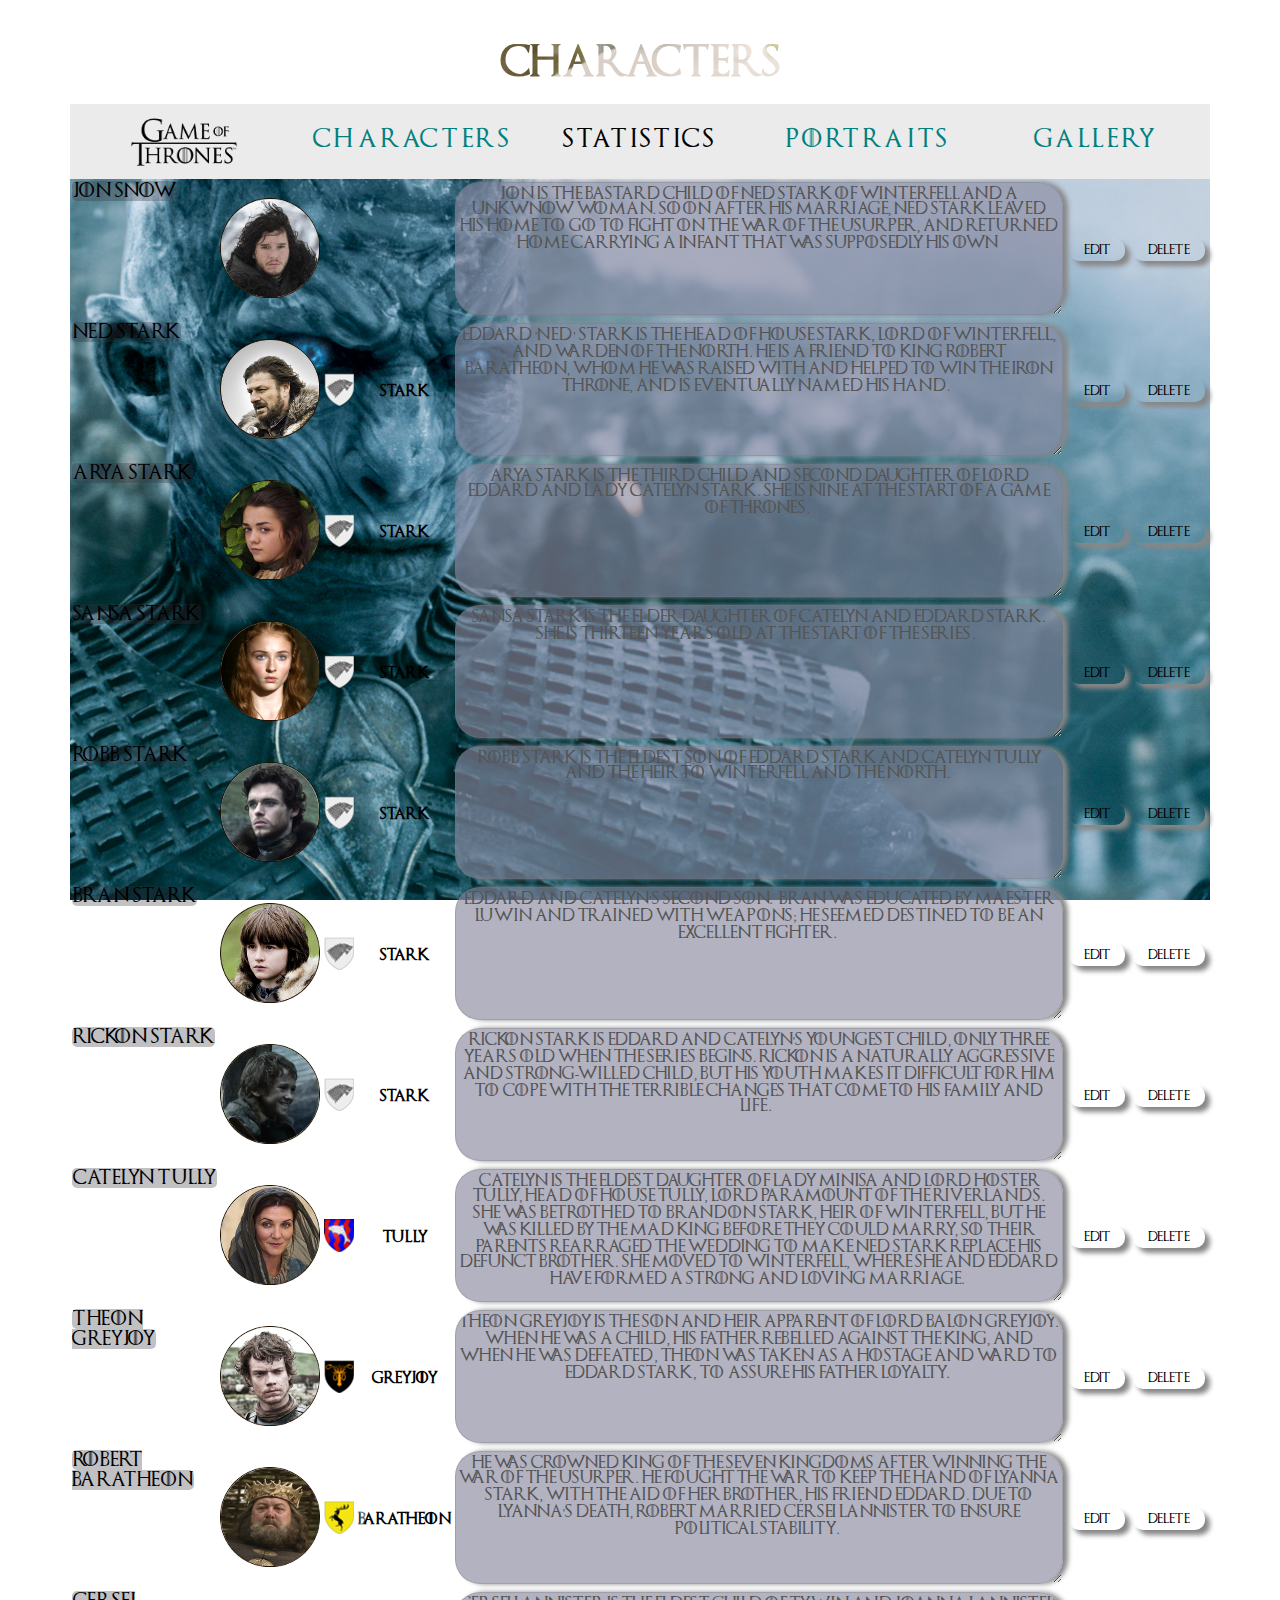
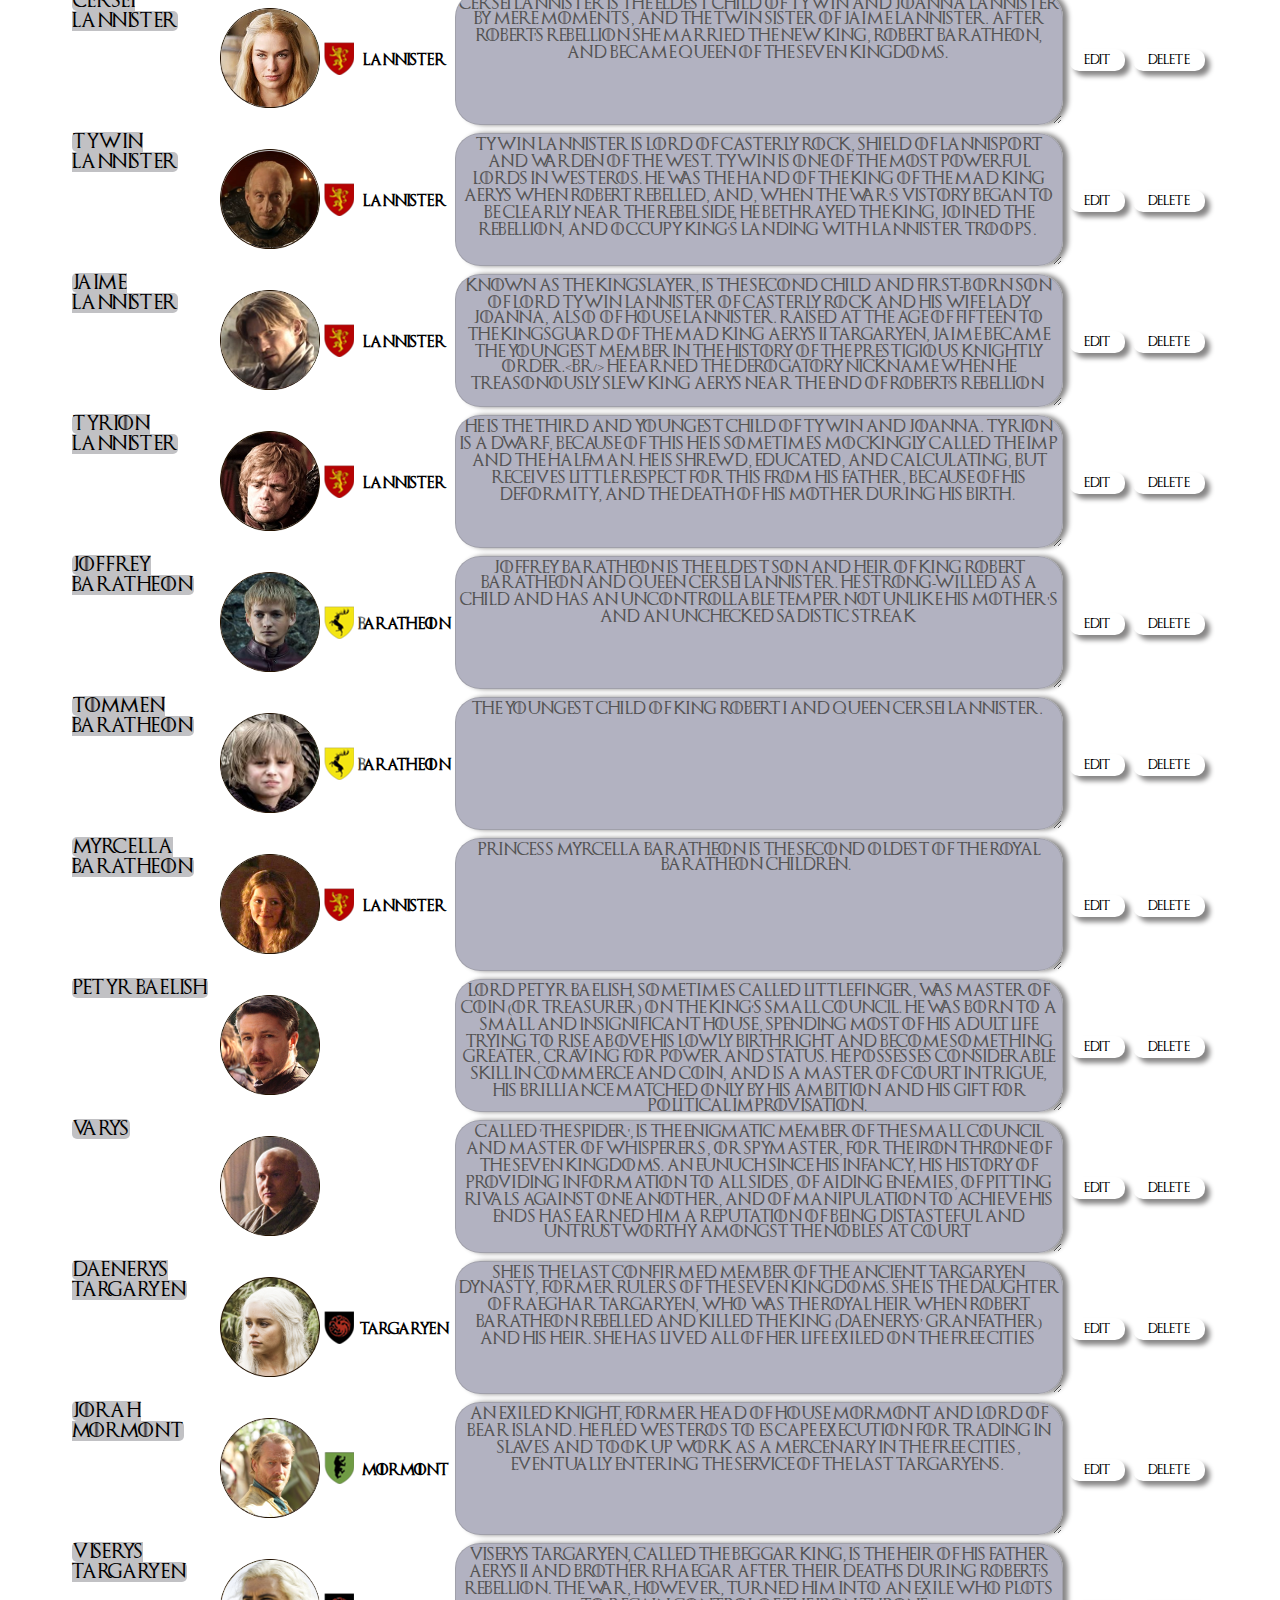
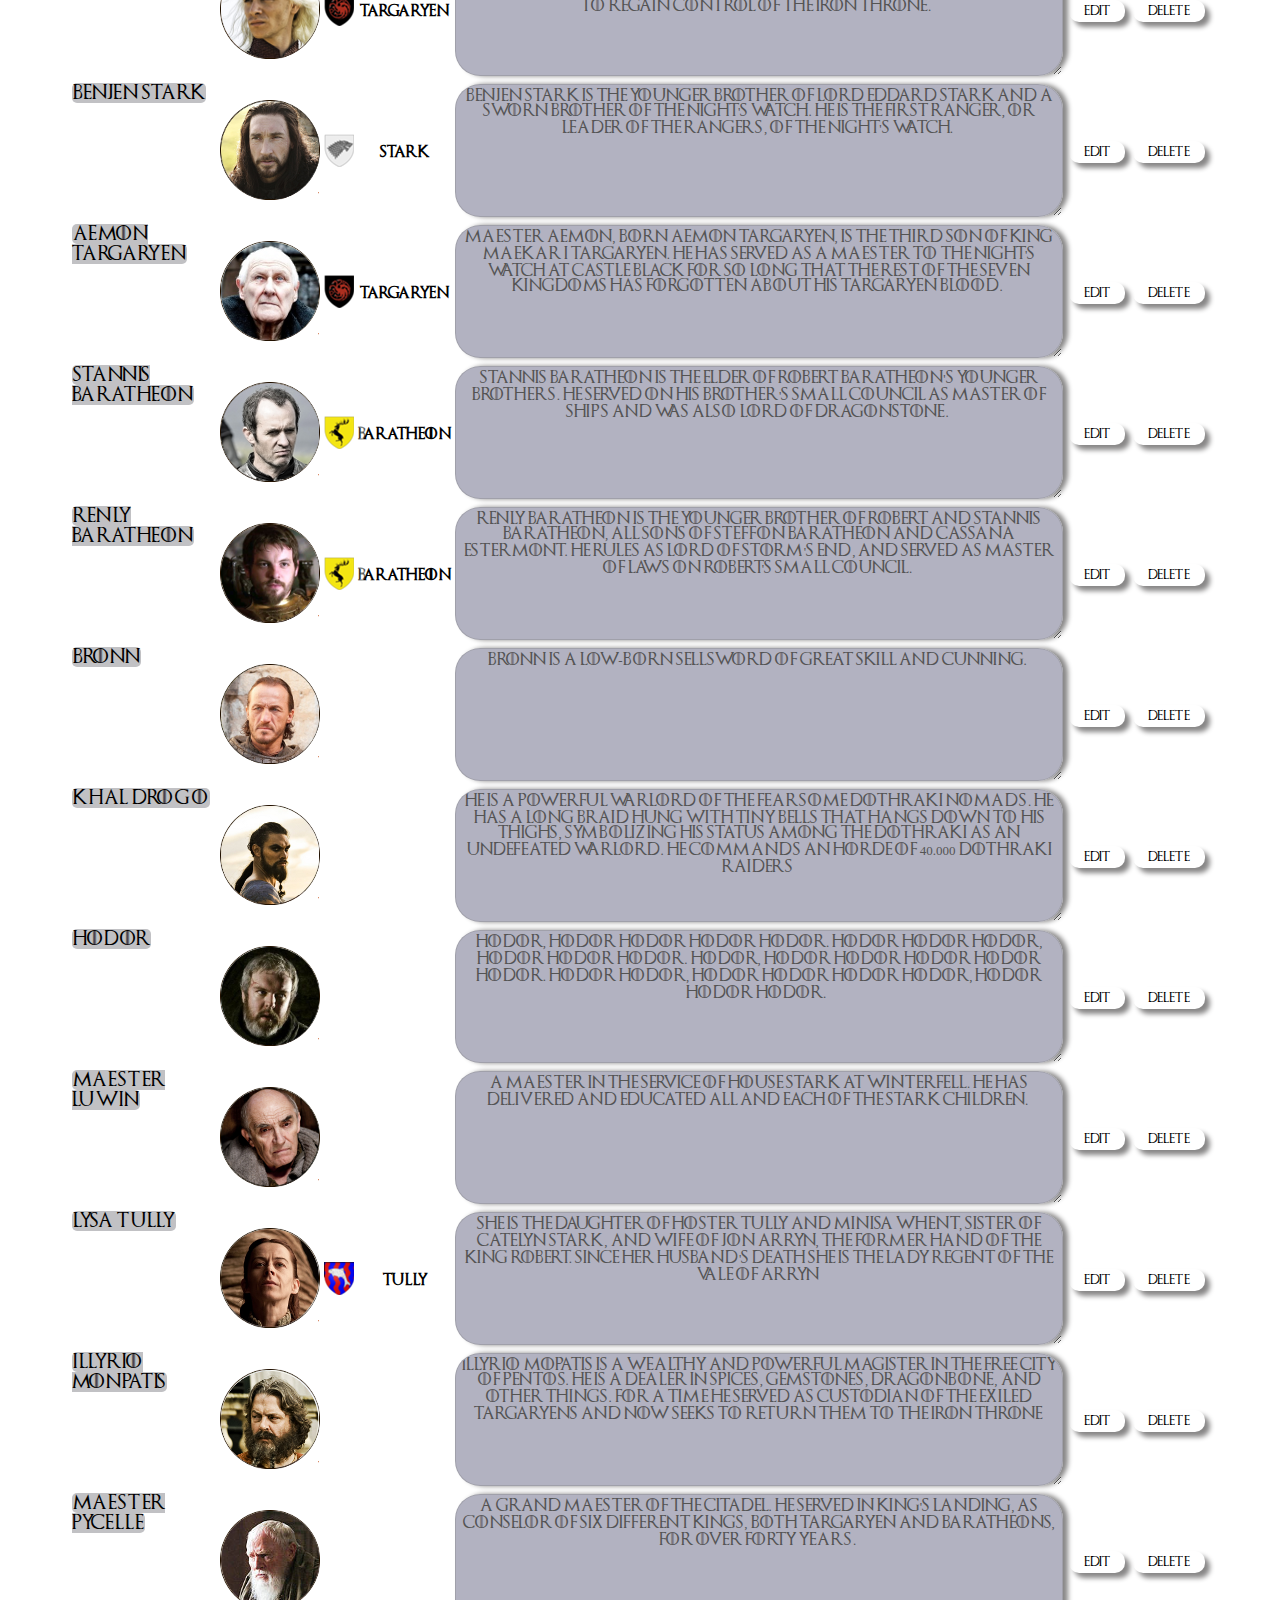
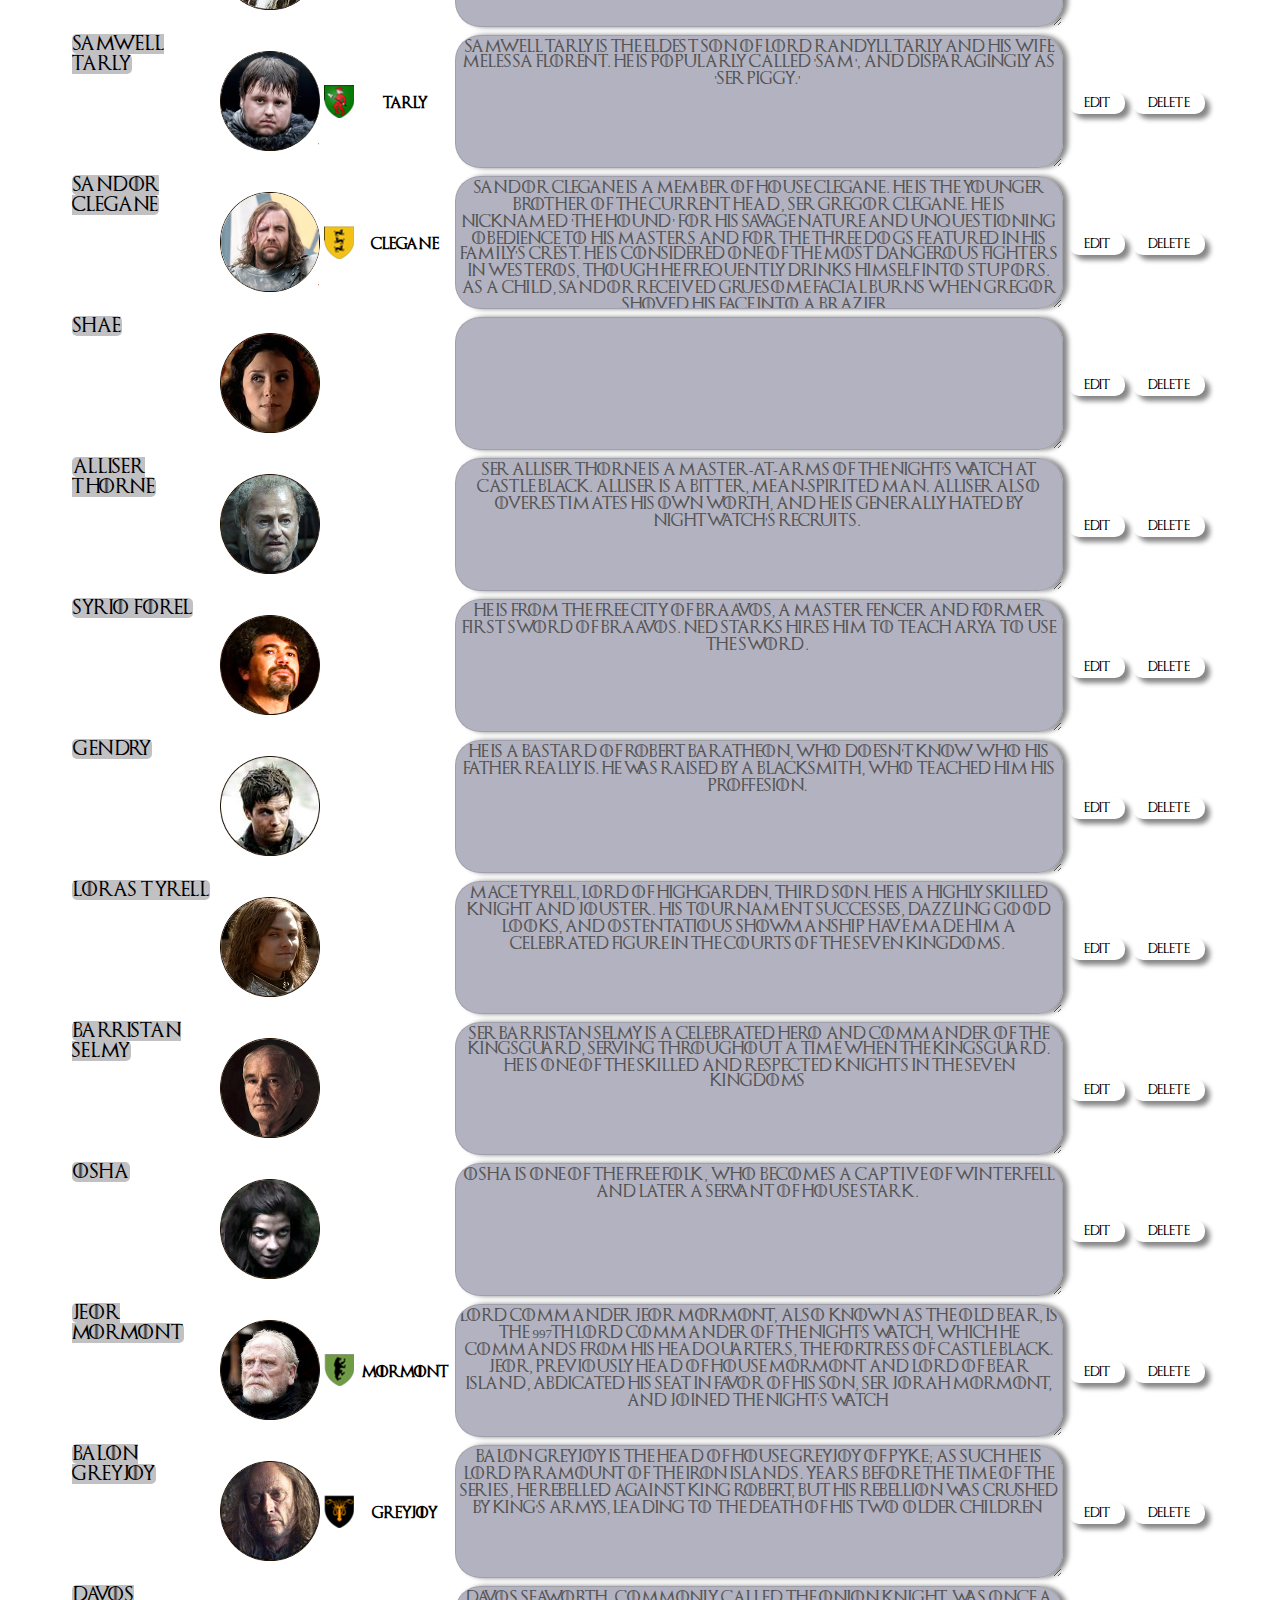
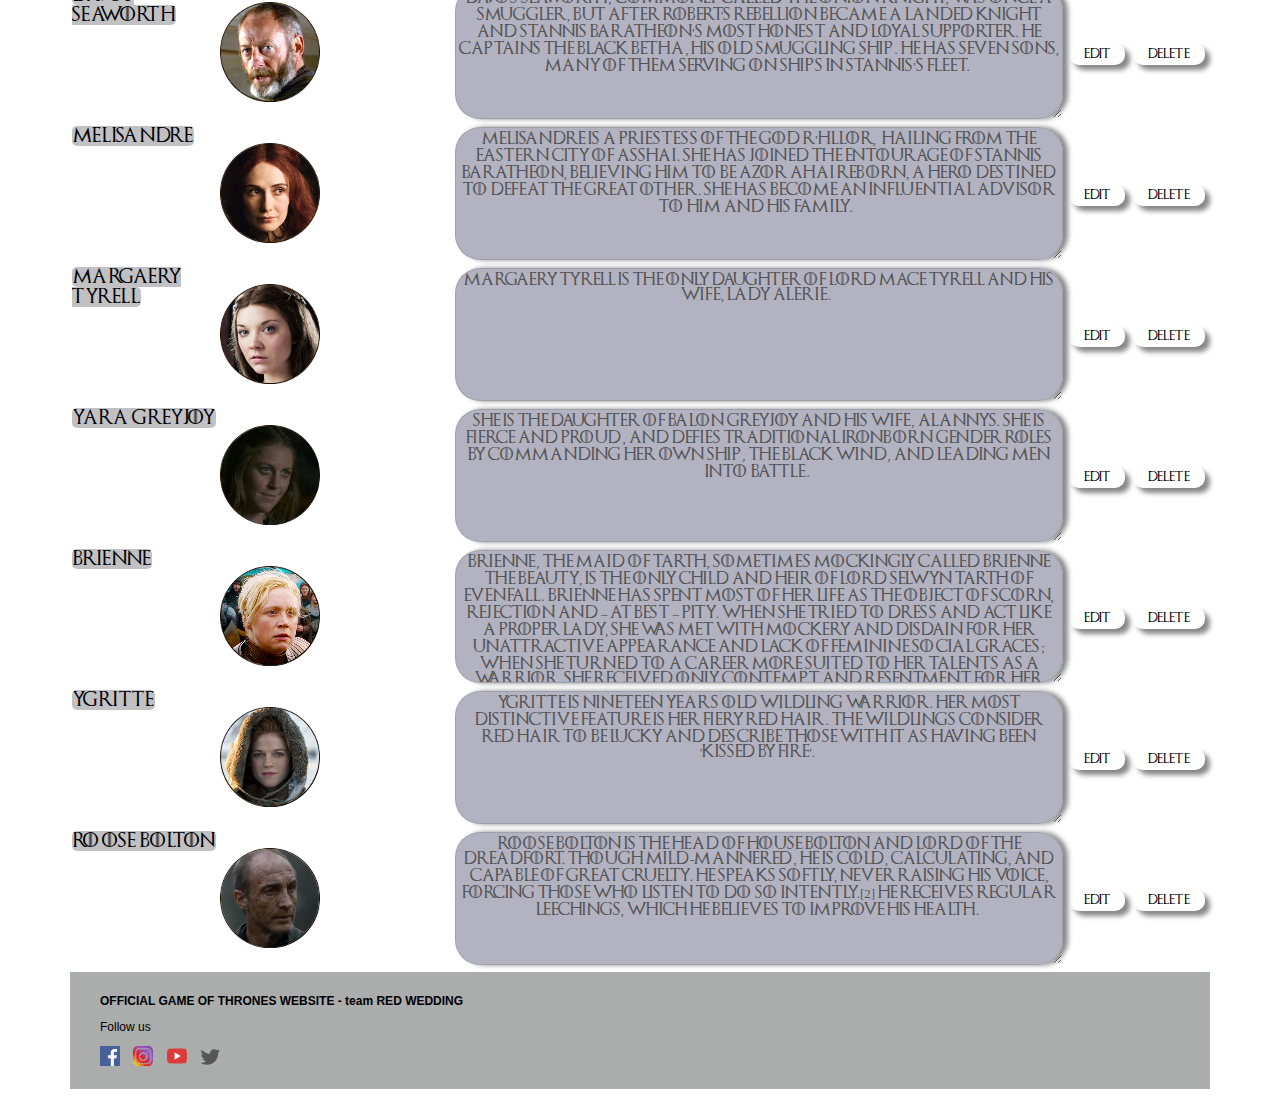
<file: characters.html>
<!DOCTYPE html>
<html lang="hu">

<head>
  <meta charset="UTF-8" />
  <meta name="viewport" content="width=device-width, initial-scale=1.0" />
  <meta http-equiv="X-UA-Compatible" content="ie=edge" />
  <title>Characters</title>
  <link rel="stylesheet" href="/css/characters.css" />
</head>

<body>
  <div class="container">
    <h1>Characters</h1>
    <nav class="main-nav" id="nav"></nav>
    <header></header>
    <main>
      <table id="characters" class="table"></table>
    </main>
    <footer>
      <div id="footer" class="footer"></div>
    </footer>
  </div>

  <script src="/js/characters.js"></script>
  <script src="/js/charactersRuben.js"></script>
</body>

</html>
</file>
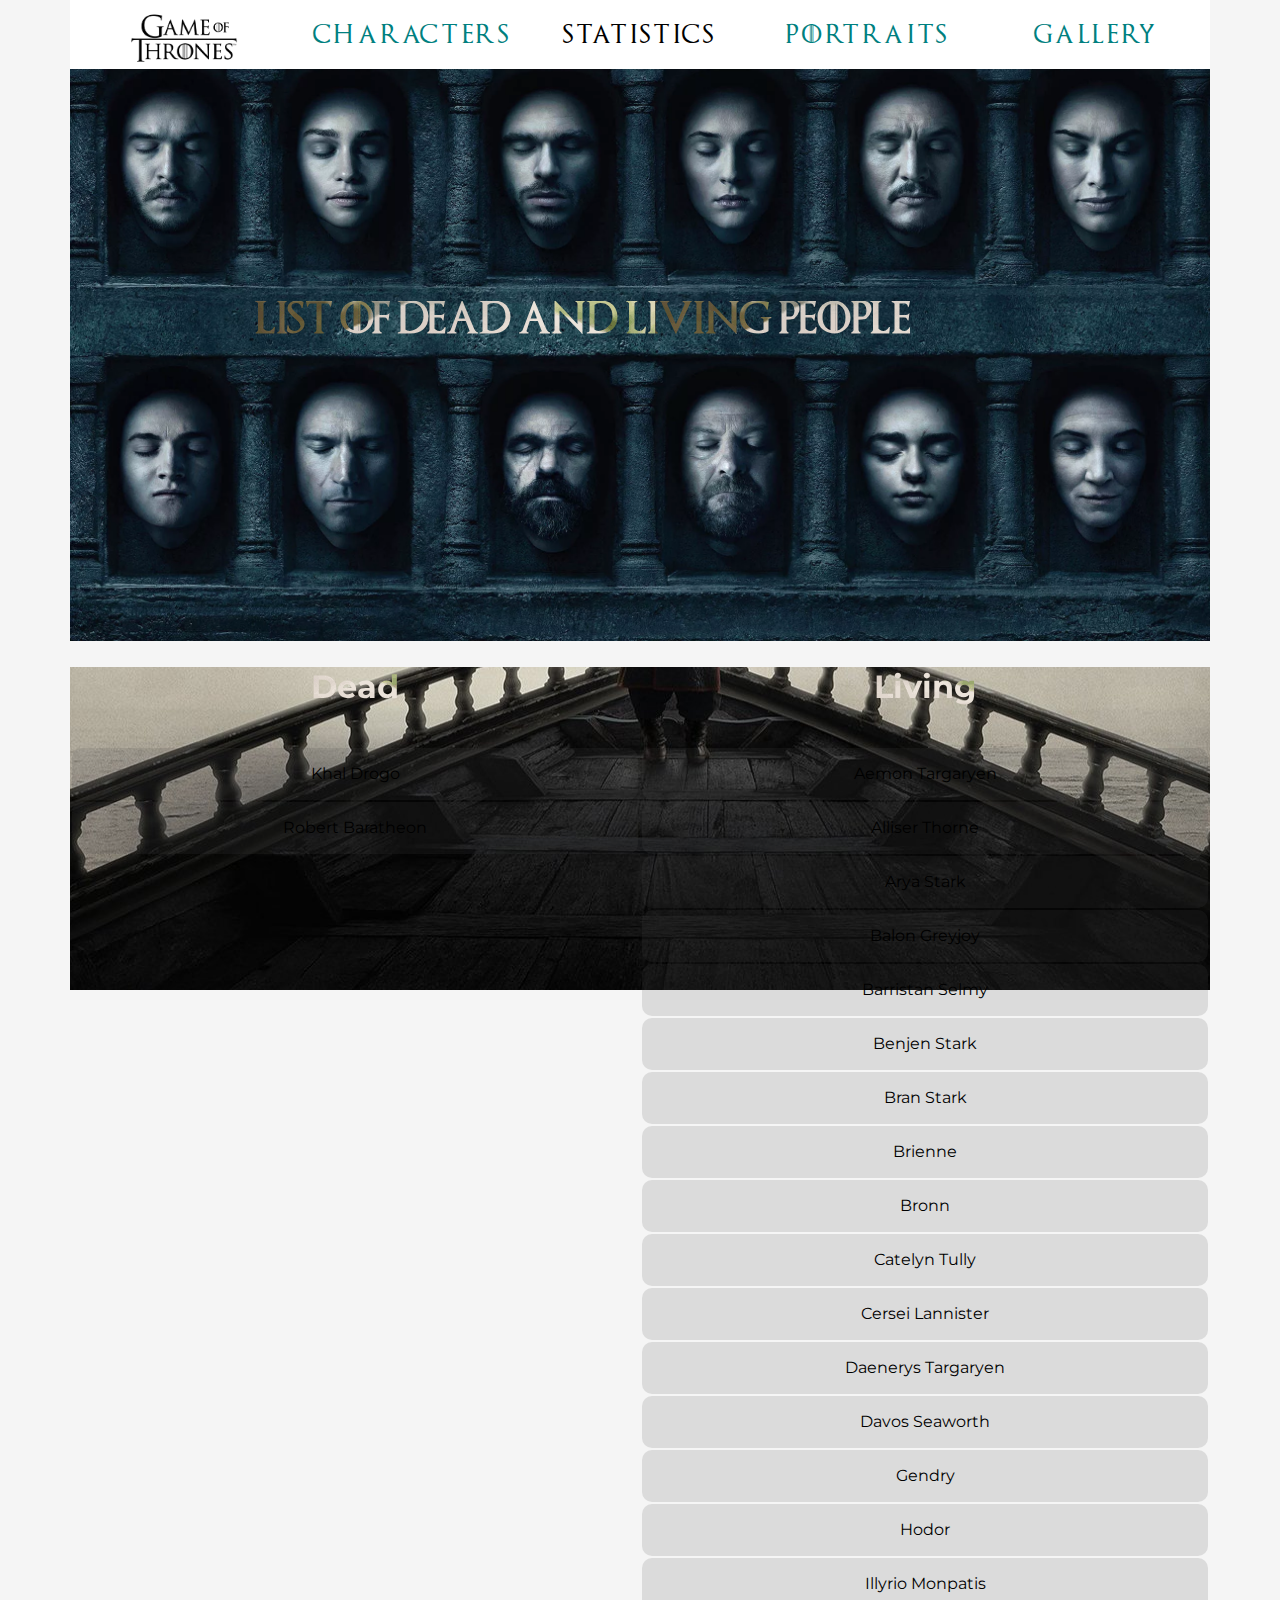
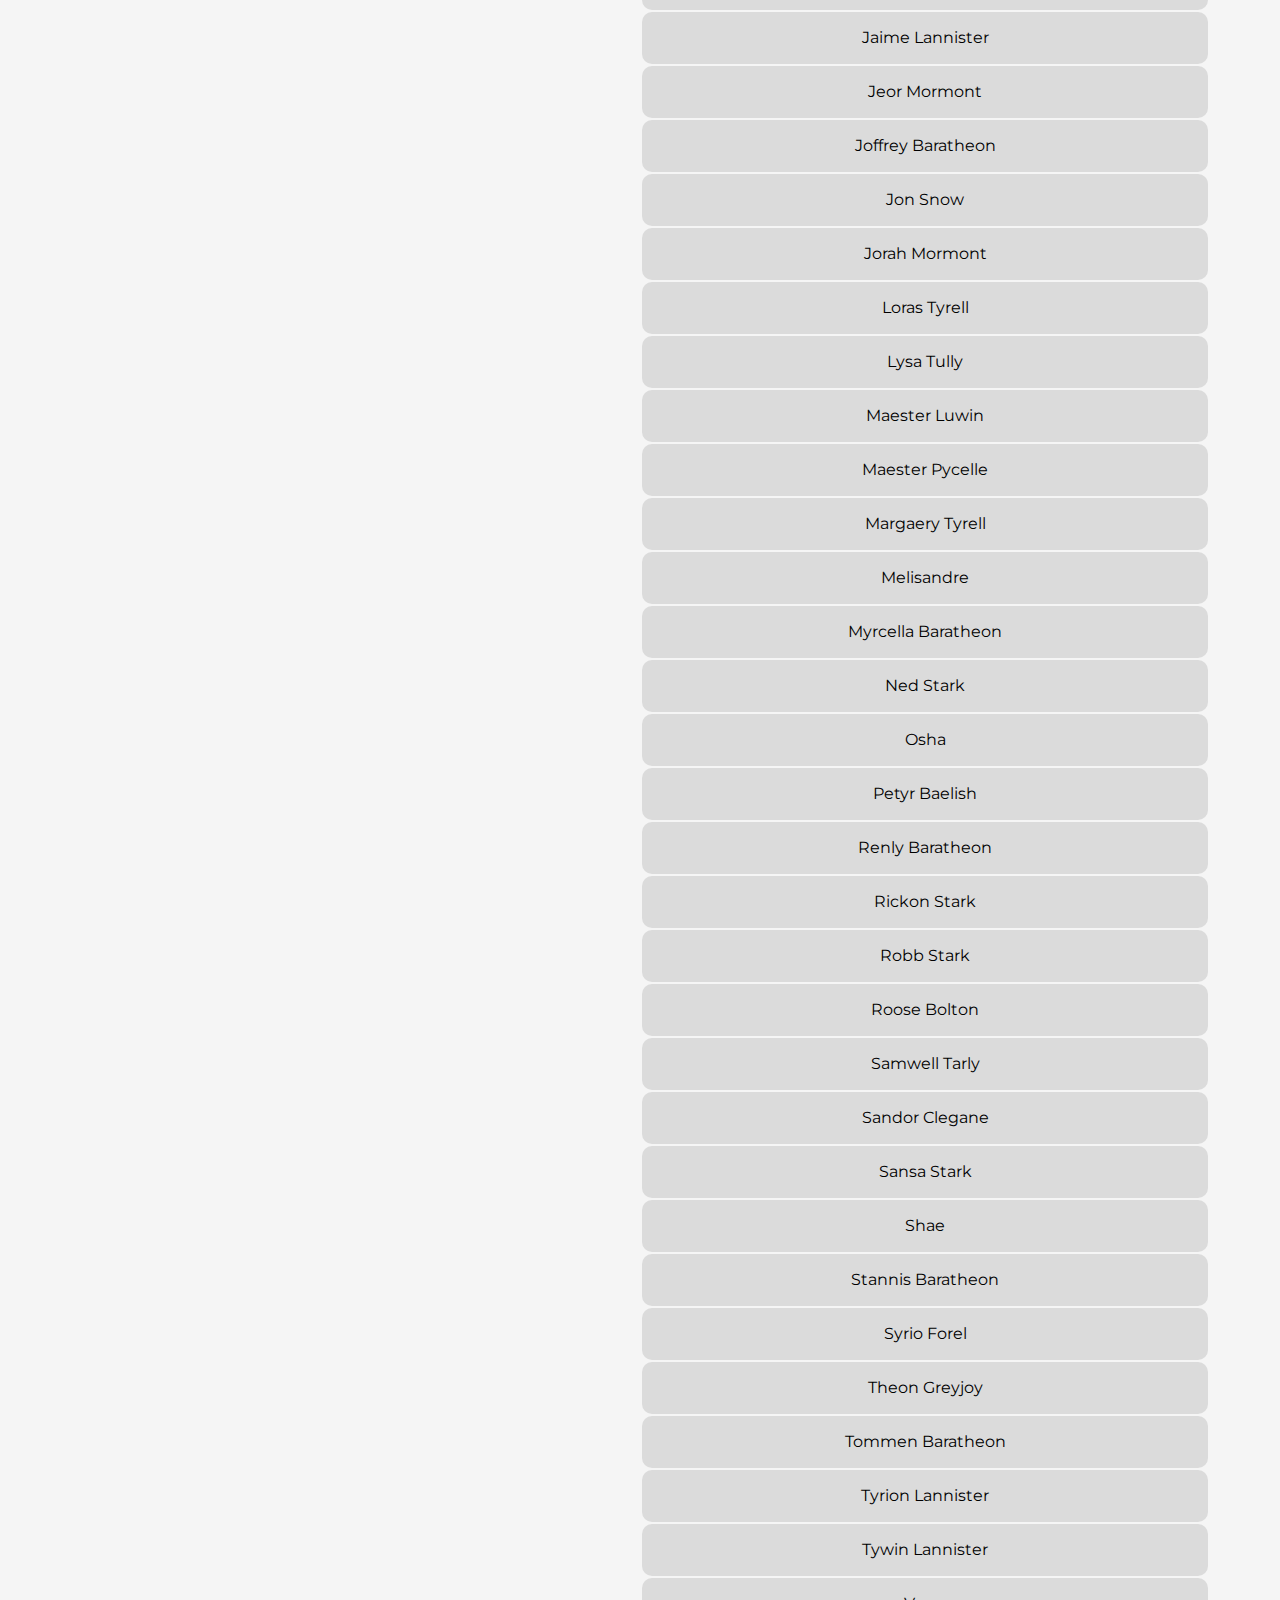
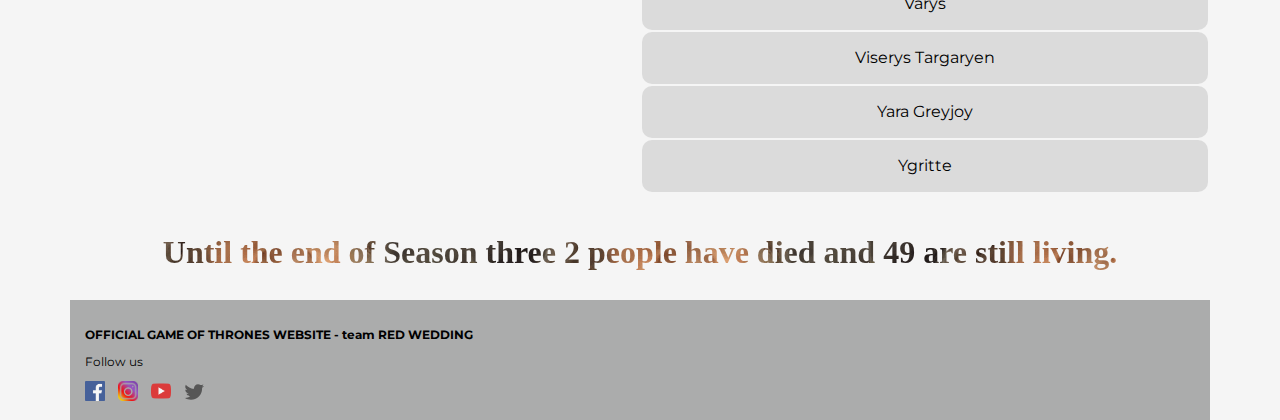
<file: html/dead_alive.html>
<!DOCTYPE html>
<html lang="hu">

<head>
    <meta charset="UTF-8">
    <meta name="viewport" content="width=device-width, initial-scale=1.0">
    <meta http-equiv="X-UA-Compatible" content="ie=edge">
    <title>Dead or Alive?</title>
    <link rel="stylesheet" href="/css/style.css" />
    <link href="https://fonts.googleapis.com/css?family=Montserrat:100,100i,200,200i,300,300i,400,400i,500,500i,600,600i,700,700i,800,800i,900,900i"
        rel="stylesheet" />
</head>

<body class="body">
    <nav class="main-nav" id="nav">
    </nav>

    <header>
        <img class="img" src="/img/dead.webp" alt="">
    </header>

    <main class="main">
        <div class="dead-alive">
            <h1>List of dead and living people</h1>
        </div>
        <div>
            <h1 class="container">Dead</h1>
            <h1 class="container">Living</h1>
            <table id="container-dead" class="container">
            </table>
            <table id="container-living" class="container">
            </table>
            <h1 class="numberOfDead" id="numberOfDead"></h1>
        </div>
    </main>

    <footer id="footer" class="footer-dead">
    </footer>
    <script src="/js/characters.js"></script>
    <script src="/js/alive_dead.js"></script>
</body>

</html>
</file>
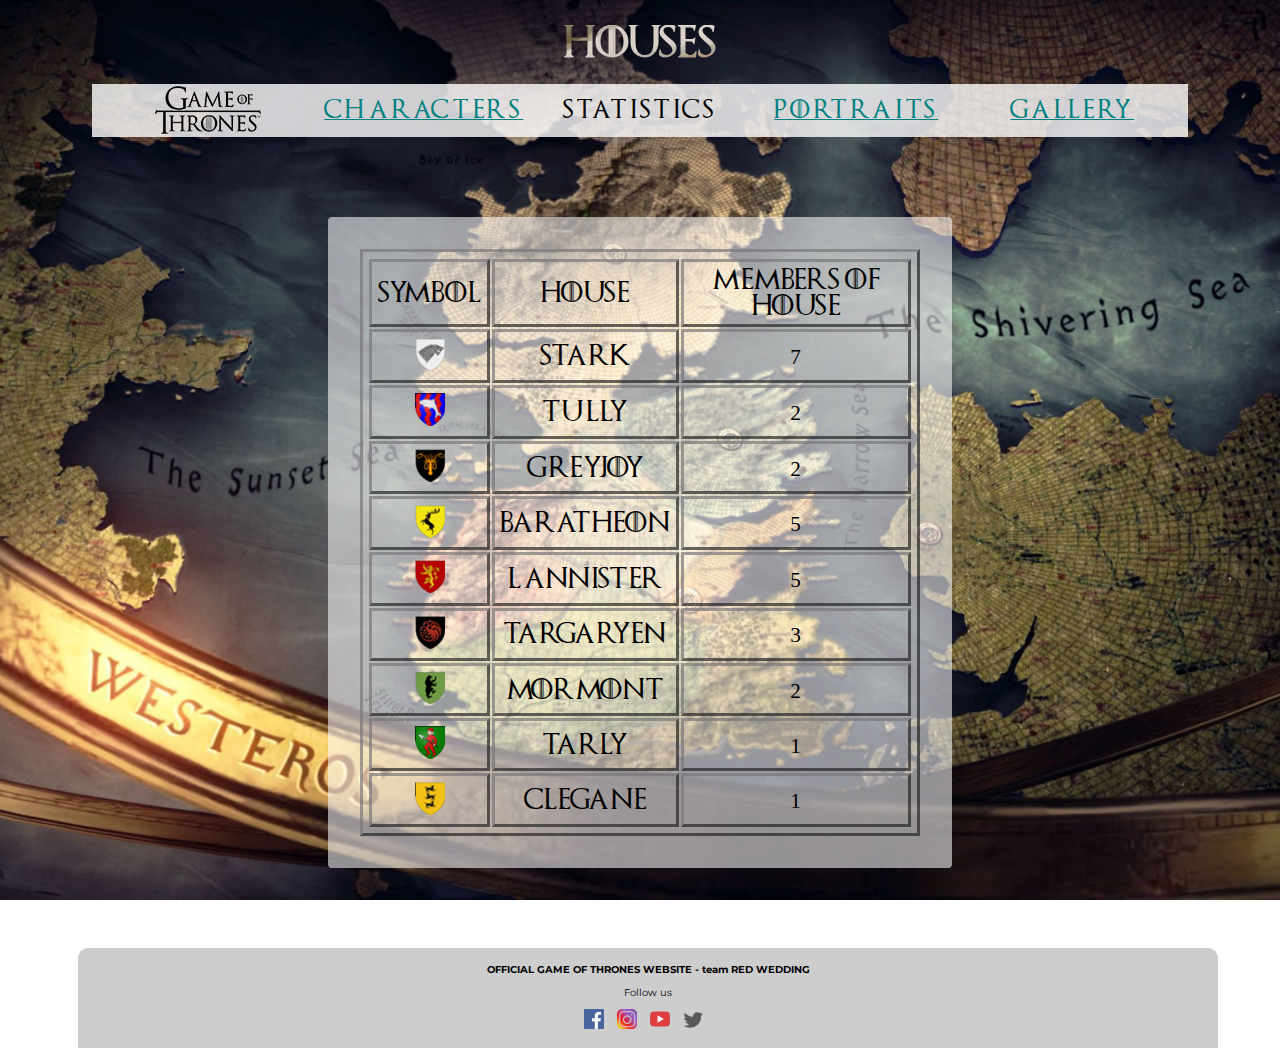
<file: html/houses.html>
<!DOCTYPE html>
<html lang="hu">

<head>
  <meta charset="UTF-8">
  <meta name="viewport" content=",width=device-width, initial-scale=1.0">
  <meta http-equiv="X-UA-Compatible" content="ie=edge">
  <link rel="stylesheet" href="/css/organizations.css">
  <link rel="stylesheet" href="/css/menu.css">
  <link rel="stylesheet" href="/css/houses.css">
  <title>Houses</title>
  <link href="https://fonts.googleapis.com/css?family=Montserrat:100,100i,200,200i,300,300i,400,400i,500,500i,600,600i,700,700i,800,800i,900,900i"
    rel="stylesheet" />
</head>

<body>
  <div class="container">
    <nav class="main-nav" id="nav"></nav>
    <header>
      <h1>Houses</h1>
      <div>
        <nav class="main-nav">
          <div class="menu-item"> <a class="menu logo" href="/html/index.html"><img src="/img/gotlogomini.png" alt=""
                width="120px" height="53px" /></a> </div>
          <div class="menu-item"> <a class="menu" href="/html/characters.html">Characters</a> </div>
          <div class="dropdown"> <a class="menu dropbtn">Statistics</a>
            <div class="dropdown-content"> <a href="/html/dead_alive.html">Alive/dead</a> <a href="/html/houses.html">Houses</a>
              <a href="/html/organizations.html">Organizations</a> </div>
          </div>
          <div class="menu-item"><a href="/html/portraits.html">Portraits</a></div>
          <div class="menu-item"><a href="/html/gallery.html">Gallery</a></div>
          <div style="clear: both;"></div>
        </nav>
      </div>
    </header>
    <main>
      <div class="container__main">
        <table id="characters" class="table"></table>
      </div>
    </main>
    <footer>
      <div id="footer" class="footer"></div>
    </footer>
  </div>

  <script src="/js/characters.js"></script>
  <script src="/js/houses.js"></script>
</body>

</html>
</file>
<file: css/characters.css>
@font-face {
    font-family: "myFirstFont";
    src: url("/font/Game\ of\ Thrones\ 2.ttf");
}

h1 {
    text-align: center;
    font-family: "myFirstFont";
    background: url("../img/tenor.gif");
    -webkit-text-fill-color: transparent;
    -webkit-background-clip: text;
}


.footer {
    background-color: rgb(171, 172, 172);
    font-family: "Montserrat", sans-serif;
    font-size: 12px;
    padding: 10px 0 20px 30px;
    position: static;
    z-index: 3;
}

.main-nav {
    background-color: rgba(228, 227, 227, 0.7);
    box-sizing: border-box;
    font-family: "myFirstFont";
    font-size: larger;
    height: 75px;
    position: relative;
    width: 1140px;
    letter-spacing: 3px;
    text-align: center;
    z-index: 1;
}


.menu-bar {
    padding-top: 12px;
}

.logo {
    width: 150px;
}

.menu {
    float: left;
    text-decoration: none;
    vertical-align: bottom;
    width: 20%;
}

.menu:link {
    color: teal;
}

.menu:visited {
    color: rgb(0, 54, 54);
}

.menu:hover {
    background-color: rgb(129, 129, 129);
    color: white
}

.logo:hover {
    background-color: rgba(256, 256, 256, 0.1);
}

.dropdown-content {
    background-color: #f1f1f1;
    box-shadow: 0px 8px 16px 0px rgba(0, 0, 0, 0.1);
    display: none;
    min-width: 160px;
    position: relative;
    right: 380px;
    z-index: 1;
}

.dropdown-content a {
    color: black;
    display: block;
    padding: 10px 5px;
    text-decoration: none;
}

.dropdown-content a:hover {
    background-color: #ddd;
}

.dropdown:hover .dropdown-content {
    display: inline-block;
    position: absolute;
}

.dropdown:hover .dropbtn {
    background-color: #460b0b;
    color: white;
}

.container {
    background: white;
    margin: auto;
    padding: 15px;
    position: relative;
    width: 1140px;

}

.name {
    background-color: rgba(49, 49, 58, 0.3);
    display: inline;
    border-radius: 5px;
    color: rgb(0, 0, 0);
    font-family: "myFirstFont";
    font-size: 15px;
    font-weight: 12000;
    text-align: center;
}

.name:hover {
    background: rgba(99, 99, 99, 0.3);
    color: red;
}

.house {
    border-radius: 5px;
    color: rgb(0, 0, 0, );
    font-family: "myFirstFont";
    font-size: 12px;
    font-weight: 900;
    text-align: center;
}

.house:hover {
    color: red;
}

.bio {
    background: rgba(137, 137, 160, 0.65);
    border-radius: 25px;
    box-shadow: 5px 0px 5px rgb(136, 135, 135);
    font-family: "myFirstFont";
    font-size: 13px;
    height: 125px;
    padding: 3px;
    position: relative;
    text-align: center;
    width: 600px;
}

.bio:hover {
    color: black;
}

.table {
    background: url("/img/index.jpg") no-repeat center center fixed;
    background-size: cover;
    -moz-background-size: cover;
    -o-background-size: cover;
    -webkit-background-size: cover;
}



input[type=button] {
    background: transparent;
    border: 2px;
    border-radius: 10px;
    box-shadow: 5px 5px 5px rgb(136, 135, 135);
    cursor: url(/img/cursorButton.png), auto;
    font-family: "myFirstFont";
    font-size: 10px;
    margin: 4px 2px;
    padding: 5px 15px;


}

input[type=button]:hover {
    color: red;
    background: rgba(255, 255, 255, 0.1);
    font-weight: bold;
}

footer img {
    height: 20px;
    opacity: 0.9;
    padding-right: 10px;
    position: inline;
    right: 1000px;
    width: 20px;

}



::-webkit-scrollbar {
    height: 12px;
    width: 12px;
}

::-webkit-scrollbar-track {
    box-shadow: inset 0 0 10px rgb(150, 150, 150);
    border-radius: 50px;
}

::-webkit-scrollbar-thumb {
    background: rgba(177, 177, 177, 0.1);
    border-radius: 50px;
    box-shadow: inset 0 0 6px rgba(0, 0, 0, 0.1);
}

::-webkit-scrollbar-thumb:hover {
    background: #b3b3b3;
}
</file>
<file: css/style.css>
@font-face {
  font-family: "myFirstFont";
  src: url("/font/Game\ of\ Thrones\ 2.ttf");
}

h1 {
  text-align: center;
  font-family: "myFirstFont";
  background: url("../img/tenor.gif");
  -webkit-text-fill-color: transparent;
  -webkit-background-clip: text;
}

.main-nav {
  background-color: rgba(256, 256, 256, 1);
  box-sizing: border-box;
  font-family: "myFirstFont";
  font-size: larger;
  letter-spacing: 3px;
  position: fixed;
  text-align: center;
  top: 0;
  width: 1140px;
  z-index: 1;
}

.picture {
  position: relative;
  top: 70px;
}

.menu-bar {
  padding-top: 12px;
  top: 0;
}

.logo {
  width: 150px;
}

.video {
  margin-left: 120px;
  position: relative;
  top: 150px;
  z-index: 0;
}

.video-main {
  font-family: "Montserrat", sans-serif;
  position: relative;
  text-align: center;
  top: 150px;
}

body {
  background: whitesmoke;
  box-sizing: border-box;
  margin: auto;
  width: 1140px;
}

header {
  width: 1140px
}

.menu {
  box-sizing: border-box;
  float: left;
  text-decoration: none;
  width: 20%;
}

.menu:link {
  color: teal;
}

.menu:visited {
  color: rgb(0, 54, 54);
}

.menu:hover {
  background-color: rgb(129, 129, 129);
  color: white
}

.logo:hover {
  background-color: rgba(256, 256, 256, 0.1);
}

.trailer {
  background: rgba(128, 128, 128, 0.614);
  border-radius: 4px;
  box-sizing: border-box;
  color: white;
  font-family: "myFirstFont";
  height: 50px;
  letter-spacing: 2px;
  padding: 17px 34px;
  position: absolute;
  right: 200px;
  top: 540px;
  text-decoration: none;
  word-spacing: 4px;
  width: 300px;
  z-index: 2;
}

.trailer:hover {
  background-color: rgba(156, 158, 160, 0.801);
  color: black;
  text-decoration: none;
}

footer img {
  height: 20px;
  opacity: 0.9;
  position: inline;
  padding-right: 10px;
  right: 1000px;
  width: 20px;
}

.footer-index {
  background-color: rgb(171, 172, 172);
  font-family: "Montserrat", sans-serif;
  font-size: 12px;
  padding: 10px 0 20px 30px;
  position: relative;
  top: 200px;
}

.footer-dead {
  box-sizing: border-box;
  background-color: rgb(171, 172, 172);
  font-family: "Montserrat", sans-serif;
  font-size: 12px;
  height: 120px;
  margin: auto;
  padding: 15px;
  position: absolute;
  top: 3500px;
  width: 1140px;
}


.dropdown-content {
  background-color: #f1f1f1;
  box-shadow: 0px 8px 16px 0px rgba(0, 0, 0, 0.1);
  display: none;
  min-width: 160px;
  position: relative;
  right: 240px;
  z-index: 1;
}

.dropdown-content a {
  color: black;
  display: block;
  padding: 10px 5px;
  text-decoration: none;
}

.dropdown-content a:hover {
  background-color: #ddd;
}

.dropdown:hover .dropdown-content {
  display: inline-block;
  position: absolute;
}

.dropdown:hover .dropbtn {
  background-color: #460b0b;
  color: white;
}

.img {
  box-sizing: border-box;
  margin-top: 50px;
  margin: auto;
  width: 100%;
}

.dead-alive {
  color: white;
  font-family: "Montserrat", sans-serif;
  position: absolute;
  right: 370px;
  top: 280px;
}

.container {
  color: black;
  float: left;
  font-family: "Montserrat", sans-serif;
  margin-top: 50px;
  margin: auto;
  position: relative;
  width: 50%;
}

table {
  position: relative;
  text-align: center;
  top: 40px;
}

td {
  background-color: rgba(231, 230, 230, 0.216);
  border-radius: 10px
}

.name {
  background-color: rgba(80, 80, 80, 0.153);
  height: 50px;
  text-align: center;
}

.numberOfDead {
  font-family: Cambria, Cochin, Georgia, Times, 'Times New Roman', serif;
  position: relative;
  top: 80px;
}

.main {
  background: url("/img/dragon.jpg") no-repeat center center fixed;
}
</file>
<file: css/organizations.css>
@font-face {
    font-family: "myFirstFont";
    src: url("/font/Game\ of\ Thrones\ 2.ttf");
}

html {
    background: url("/extrapictures/bg7.jpg") no-repeat center center fixed;
    background-size: cover;
    margin: 0 auto;
    width: 1140px;
}

body {
    margin-bottom: 0px;
}

h1 {
    text-align: center;
    font-family: "myFirstFont";
    background: url("../img/tenor.gif");
    -webkit-text-fill-color: transparent;
    -webkit-background-clip: text;
}

table,
tr,
td {
    border: 3px;
    border-color: rgba(122, 119, 122, 0.699);
    border-style: outset;
    font-family: "myFirstFont";
    font-size: 1.05em;
    font-weight: 500;
    margin: auto;
    padding: 0.25em;
    text-align: center;


}

.container__main {
    background: rgba(255, 255, 255, 0.411);
    border-radius: 4px;
    margin: auto;
    margin-top: 5em;
    padding: 2em;
    width: 35em;
}

footer img {
    height: 20px;
    opacity: 0.9;
    position: inline;
    padding-right: 10px;
    right: 700px;
    text-align: center;
    width: 20px;
}

.footer {
    background-color: rgba(255, 255, 255, 0.562);
    border-top-right-radius: 10px;
    border-top-left-radius: 10px;
    box-sizing: border-box;
    font-family: "Montserrat", sans-serif;
    font-size: 10px;
    height: 100px;
    margin: auto;
    margin-top: 8em;
    padding: 5px;
    position: relative;
    text-align: center;
    width: 1140px;
}
</file>
<file: css/menu.css>
@font-face {
    font-family: "myFirstFont";
    src: url("/font/Game\ of\ Thrones\ 2.ttf");
  }
  
.main-nav {
    font-family: "myFirstFont";
    background-color: rgba(256, 256, 256, 0.8);
    width: 97.5%;
    letter-spacing: 3px;
    text-align: center;
    font-size: larger;
    box-sizing: border-box;
	margin: auto;
	margin-bottom: 25px;
  }
.menu-item {
	vertical-align:middle;
	margin: auto;
	display: inline-block;
	height: 53px;
	line-height: 53px;
  }
  

.dropdown{	
	vertical-align:middle;
	display: inline-block;
    width: 19%;
	height: 53px;
	line-height: 53px;
}

  .logo {
    width: 150px;
  }
.menu-item {
    text-decoration: none;
    vertical-align: middle;
    width: 19%;
  }
  
  .menu-item a:link {
    color: teal;
  }
  
  .menu-item a:visited {
    color: rgb(0, 54, 54);
  }
  
  .menu-item:hover {
    background-color: rgb(129, 129, 129);
    color: white
  }
  
  .logo:hover {
    background-color: rgba(256, 256, 256, 0.1);
  }

.dropdown-content {
    display: none;
    position: relative;
    background-color: #f1f1f1;
	margin-left: -200px; 
	margin-top: 40px;
    min-width: 160px;
    box-shadow: 0px 8px 16px 0px rgba(0, 0, 0, 0.1);
    z-index: 1;
  }
  
  .dropdown-content a {
    color: black;
    padding: 10px 5px;
    text-decoration: none;
    display: block;
  }
  
  .dropdown-content a:hover {
    background-color: #ddd;
  }
  
  .dropdown:hover .dropdown-content {
    position: absolute;
    display: inline-block;
  }
  
  .dropdown:hover {
    background-color: #460b0b;
    color: white;
  }

  
  .img {
    margin-top: 70px;
    width: 100%;
  }
</file>
<file: css/houses.css>
@font-face {
  font-family: "myFirstFont";
  src: url("/font/Game\ of\ Thrones\ 2.ttf");
}

html {
  background: url("/extrapictures/got-map.jpg") no-repeat center center fixed;
  margin: 0 auto;
  width: 1140px;
  background-size: cover;
}

table,
tr,
td {
  border: 3px;
  border-color: rgba(122, 119, 122, 0.699);
  border-style: outset;
  font-family: "myFirstFont";
  font-size: 1.1em;
  font-weight: 500;
  margin: auto;
  padding: 0.25em;
  text-align: center;
}

}

h1 {
  text-align: center;
  font-family: "myFirstFont";
  background: url("../img/tenor.gif");
  -webkit-text-fill-color: transparent;
  -webkit-background-clip: text;
}

.container__main {
  background: rgba(255, 255, 255, 0.562);
  border-radius: 4px;
  margin: auto;
  margin-top: 5em;
  padding: 2em;
  width: 35em;
}

footer img {
  height: 20px;
  opacity: 0.9;
  position: inline;
  padding-right: 10px;
  right: 1000px;
  text-align: center;
  width: 20px;
}

.footer {
  background-color: rgba(171, 172, 172, 0.6);
  border-top-right-radius: 10px;
  border-top-left-radius: 10px;
  box-sizing: border-box;
  font-family: "Montserrat", sans-serif;
  font-size: 10px;
  height: 100px;
  margin: auto;
  margin-top: 8em;
  padding: 5px;
  position: relative;
  text-align: center;
  width: 1140px;
}
</file>
